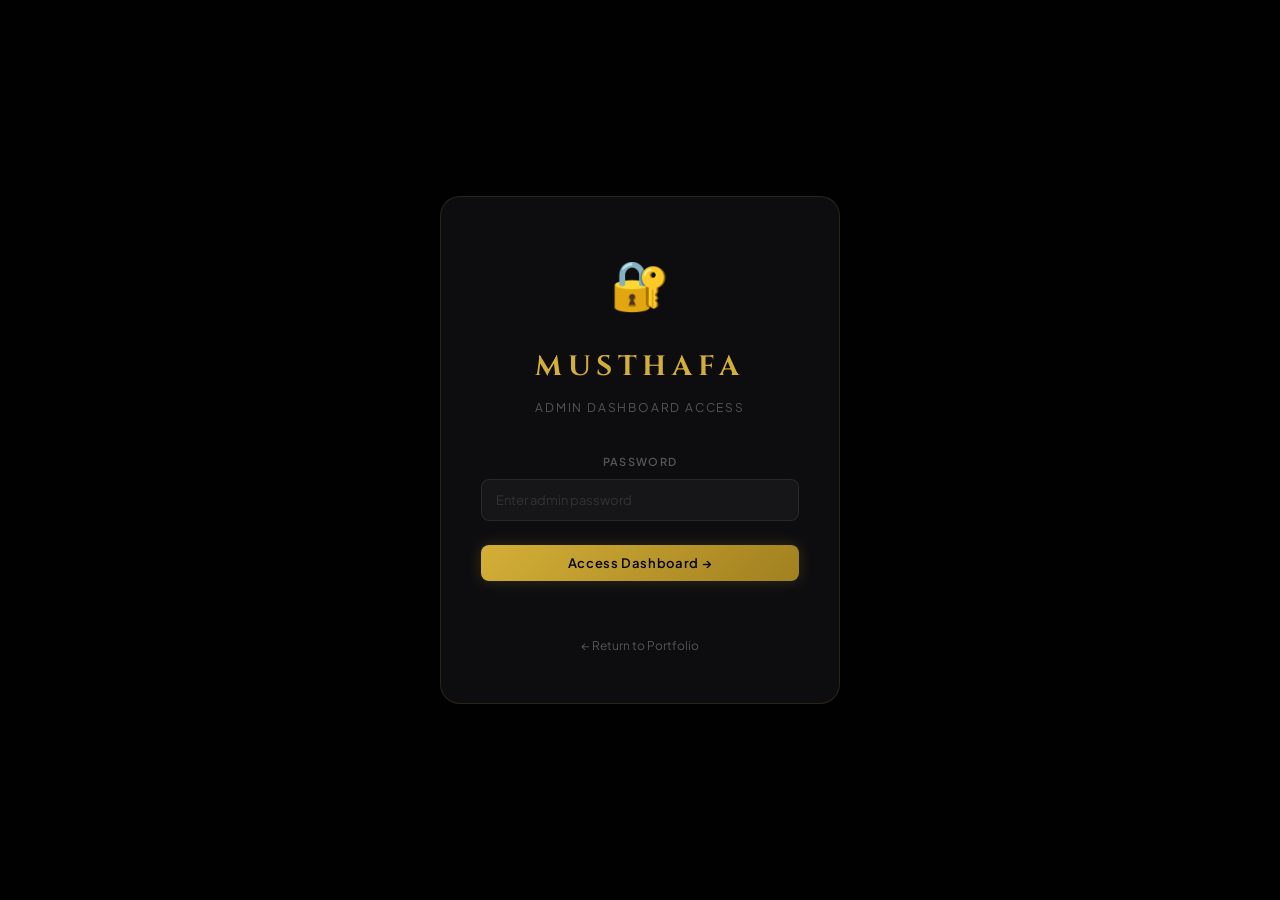
<file: admin.html>
<!DOCTYPE html>
<html lang="en">
<head>
  <meta charset="UTF-8">
  <meta name="viewport" content="width=device-width, initial-scale=1.0">
  <meta name="robots" content="noindex, nofollow">
  <title>Admin — Musthafa Portfolio</title>

  <!-- Fonts -->
  <link rel="preconnect" href="https://fonts.googleapis.com">
  <link rel="preconnect" href="https://fonts.gstatic.com" crossorigin>
  <link href="https://fonts.googleapis.com/css2?family=Syne:wght@400;600;700;800&family=Plus+Jakarta+Sans:wght@300;400;500;600;700&family=Cinzel:wght@600;700&display=swap" rel="stylesheet">

  <!-- Styles -->
  <link rel="stylesheet" href="css/main.css">
  <link rel="stylesheet" href="css/animations.css">
  <link rel="stylesheet" href="css/admin.css">
</head>
<body class="admin-body">

<!-- ═══════════════════════════════════════════════════════
     LOGIN GATE
════════════════════════════════════════════════════════ -->
<div id="admin-login-gate">
  <div class="login-card">
    <span class="login-lock-icon">🔐</span>
    <div class="login-logo">Musthafa</div>
    <div class="login-subtitle">Admin Dashboard Access</div>
    <form id="login-form" novalidate>
      <div class="admin-form-group">
        <label class="admin-form-label" for="login-password">Password</label>
        <input class="admin-form-input" id="login-password" type="password"
               placeholder="Enter admin password" autocomplete="current-password">
      </div>
      <button type="submit" class="admin-btn admin-btn-primary" style="width:100%;justify-content:center;margin-top:8px">
        Access Dashboard →
      </button>
      <div class="login-error" id="login-error">
        ✕ Incorrect password. Please try again.
      </div>
    </form>
    <a href="index.html" style="display:block;margin-top:24px;font-size:12px;color:var(--text-muted);text-align:center">
      ← Return to Portfolio
    </a>
  </div>
</div>

<!-- ═══════════════════════════════════════════════════════
     ADMIN WRAPPER
════════════════════════════════════════════════════════ -->
<div class="admin-wrapper">

  <!-- SIDEBAR -->
  <aside class="admin-sidebar" id="admin-sidebar">
    <div class="admin-logo">
      <div class="admin-logo-icon">M</div>
      <div>
        <div class="admin-logo-text">Musthafa</div>
        <span class="admin-logo-sub">Portfolio Admin</span>
      </div>
    </div>

    <nav class="admin-nav">
      <div class="admin-nav-section">
        <div class="admin-nav-label">Main</div>
        <button class="admin-nav-item active" data-panel="overview">
          <span class="nav-icon">◈</span>
          <span class="nav-text">Overview</span>
        </button>
        <button class="admin-nav-item" data-panel="projects">
          <span class="nav-icon">▣</span>
          <span class="nav-text">Projects</span>
        </button>
        <button class="admin-nav-item" data-panel="categories">
          <span class="nav-icon">⊞</span>
          <span class="nav-text">Categories</span>
        </button>
      </div>

      <div class="admin-nav-section">
        <div class="admin-nav-label">Content</div>
        <button class="admin-nav-item" data-panel="content">
          <span class="nav-icon">◉</span>
          <span class="nav-text">About & Info</span>
        </button>
        <button class="admin-nav-item" data-panel="analytics">
          <span class="nav-icon">◎</span>
          <span class="nav-text">Analytics</span>
        </button>
      </div>
    </nav>

    <div class="admin-sidebar-footer">
      <a href="index.html" class="admin-back-link">
        <span>←</span> View Portfolio
      </a>
    </div>
  </aside>

  <!-- MAIN CONTENT -->
  <main class="admin-main">

    <!-- Top Bar -->
    <div class="admin-topbar">
      <div id="admin-page-title" class="admin-page-title">Overview</div>
      <div class="admin-topbar-actions">
        <span class="admin-badge">● Live</span>
        <button class="admin-btn admin-btn-secondary" id="admin-logout" style="font-size:12px;padding:8px 16px">
          Sign Out
        </button>
      </div>
    </div>

    <!-- Content Area -->
    <div class="admin-content">

      <!-- ══ PANEL: OVERVIEW ══════════════════════════════ -->
      <div class="admin-panel active" id="panel-overview">

        <!-- Stat Cards -->
        <div class="admin-stat-grid">
          <div class="admin-stat-card">
            <div class="admin-stat-icon">▣</div>
            <div class="admin-stat-value" id="stat-total-projects">0</div>
            <div class="admin-stat-label">Total Projects</div>
          </div>
          <div class="admin-stat-card">
            <div class="admin-stat-icon">⊞</div>
            <div class="admin-stat-value" id="stat-total-categories">0</div>
            <div class="admin-stat-label">Categories</div>
          </div>
          <div class="admin-stat-card">
            <div class="admin-stat-icon">◎</div>
            <div class="admin-stat-value" id="stat-total-visits">0</div>
            <div class="admin-stat-label">Portfolio Visits</div>
          </div>
          <div class="admin-stat-card">
            <div class="admin-stat-icon">✦</div>
            <div class="admin-stat-value" id="stat-total-views">0</div>
            <div class="admin-stat-label">Project Views</div>
          </div>
        </div>

        <!-- Recent Uploads -->
        <div class="admin-table-wrap">
          <div class="admin-table-header">
            <span class="admin-table-title">Recent Projects</span>
            <button class="admin-btn admin-btn-primary" onclick="Admin.openProjectForm(null)">
              + Add Project
            </button>
          </div>
          <table class="admin-table">
            <thead>
              <tr>
                <th>Image</th>
                <th>Title</th>
                <th>Category</th>
                <th>Year</th>
                <th>Status</th>
                <th>Actions</th>
              </tr>
            </thead>
            <tbody id="recent-uploads">
              <tr><td colspan="6" style="text-align:center;padding:40px;color:var(--text-muted)">Loading...</td></tr>
            </tbody>
          </table>
        </div>
      </div>

      <!-- ══ PANEL: PROJECTS ══════════════════════════════ -->
      <div class="admin-panel" id="panel-projects">

        <div class="admin-table-wrap">
          <div class="admin-table-header">
            <span class="admin-table-title">All Projects</span>
            <button class="admin-btn admin-btn-primary" id="btn-add-project">
              + Add New Project
            </button>
          </div>
          <table class="admin-table">
            <thead>
              <tr>
                <th>Cover</th>
                <th>Title</th>
                <th>Category</th>
                <th>Year</th>
                <th>Client</th>
                <th>Status</th>
                <th>Actions</th>
              </tr>
            </thead>
            <tbody id="projects-tbody">
              <tr><td colspan="7" style="text-align:center;padding:40px;color:var(--text-muted)">Loading...</td></tr>
            </tbody>
          </table>
        </div>
      </div>

      <!-- ══ PANEL: CATEGORIES ══════════════════════════ -->
      <div class="admin-panel" id="panel-categories">
        <div class="admin-form-card">
          <div class="admin-form-title">Category Overview</div>
          <p style="font-size:13px;color:var(--text-muted);margin-bottom:20px">
            Categories are derived from your projects. Add or change a project's category to manage them here.
          </p>
          <div id="categories-list">Loading...</div>
        </div>
      </div>

      <!-- ══ PANEL: CONTENT ══════════════════════════════ -->
      <div class="admin-panel" id="panel-content">

        <!-- About Info -->
        <div class="admin-form-card">
          <div class="admin-form-title">About Information</div>
          <div class="admin-form-row">
            <div class="admin-form-group">
              <label class="admin-form-label" for="content-name">Designer Name</label>
              <input class="admin-form-input" id="content-name" type="text" placeholder="Musthafa">
            </div>
            <div class="admin-form-group">
              <label class="admin-form-label" for="content-title">Professional Title</label>
              <input class="admin-form-input" id="content-title" type="text" placeholder="Senior Graphic Designer">
            </div>
          </div>
          <div class="admin-form-group">
            <label class="admin-form-label" for="content-bio">Bio / About Text</label>
            <textarea class="admin-form-textarea" id="content-bio" placeholder="Your professional bio..."></textarea>
          </div>
          <div class="admin-form-group">
            <label class="admin-form-label" for="content-availability">Availability Status</label>
            <input class="admin-form-input" id="content-availability" type="text" placeholder="Available for new projects">
          </div>
        </div>

        <!-- Social Links -->
        <div class="admin-form-card">
          <div class="admin-form-title">Social & Contact Links</div>
          <div class="admin-form-row">
            <div class="admin-form-group">
              <label class="admin-form-label" for="content-whatsapp">WhatsApp Link</label>
              <input class="admin-form-input" id="content-whatsapp" type="url" placeholder="https://wa.me/...">
            </div>
            <div class="admin-form-group">
              <label class="admin-form-label" for="content-instagram">Instagram Link</label>
              <input class="admin-form-input" id="content-instagram" type="url" placeholder="https://instagram.com/...">
            </div>
          </div>
          <div class="admin-form-row">
            <div class="admin-form-group">
              <label class="admin-form-label" for="content-behance">Behance Link</label>
              <input class="admin-form-input" id="content-behance" type="url" placeholder="https://behance.net/...">
            </div>
            <div class="admin-form-group">
              <label class="admin-form-label" for="content-linkedin">LinkedIn Link</label>
              <input class="admin-form-input" id="content-linkedin" type="url" placeholder="https://linkedin.com/in/...">
            </div>
          </div>
        </div>

        <!-- Stats -->
        <div class="admin-form-card">
          <div class="admin-form-title">Live Statistics</div>
          <div class="admin-form-row">
            <div class="admin-form-group">
              <label class="admin-form-label" for="content-stat-projects">Projects Completed</label>
              <input class="admin-form-input" id="content-stat-projects" type="number" placeholder="142">
            </div>
            <div class="admin-form-group">
              <label class="admin-form-label" for="content-stat-clients">Happy Clients</label>
              <input class="admin-form-input" id="content-stat-clients" type="number" placeholder="89">
            </div>
            <div class="admin-form-group">
              <label class="admin-form-label" for="content-stat-brands">Brands Created</label>
              <input class="admin-form-input" id="content-stat-brands" type="number" placeholder="45">
            </div>
          </div>
          <div class="admin-form-row">
            <div class="admin-form-group">
              <label class="admin-form-label" for="content-stat-exp">Years Experience</label>
              <input class="admin-form-input" id="content-stat-exp" type="number" placeholder="6">
            </div>
            <div class="admin-form-group">
              <label class="admin-form-label" for="content-stat-designs">Designs Delivered</label>
              <input class="admin-form-input" id="content-stat-designs" type="number" placeholder="1200">
            </div>
          </div>
        </div>

        <button class="admin-btn admin-btn-primary" id="btn-save-content" style="min-width:180px">
          ✓ Save All Changes
        </button>
      </div>

      <!-- ══ PANEL: ANALYTICS ═════════════════════════════ -->
      <div class="admin-panel" id="panel-analytics">

        <div class="admin-stat-grid" style="margin-bottom:24px">
          <div class="admin-stat-card">
            <div class="admin-stat-icon">◎</div>
            <div class="admin-stat-value" id="stat-total-visits-2">0</div>
            <div class="admin-stat-label">Total Visits</div>
          </div>
          <div class="admin-stat-card">
            <div class="admin-stat-icon">✦</div>
            <div class="admin-stat-value" id="stat-total-views-2">0</div>
            <div class="admin-stat-label">Project Views</div>
          </div>
        </div>

        <div class="analytics-grid">
          <div class="analytics-chart-card">
            <div class="analytics-chart-title">Most Viewed Projects</div>
            <div class="bar-chart" id="analytics-chart">
              <div style="color:var(--text-muted);font-size:13px;padding:20px 0;">No view data yet. Visit the portfolio to start tracking.</div>
            </div>
          </div>
          <div class="analytics-chart-card">
            <div class="analytics-chart-title">Projects by Category</div>
            <div class="bar-chart" id="category-chart">Loading...</div>
          </div>
        </div>
      </div>

    </div><!-- /admin-content -->
  </main>

</div><!-- /admin-wrapper -->

<!-- ═══════════════════════════════════════════════════════
     PROJECT FORM MODAL
════════════════════════════════════════════════════════ -->
<div id="project-form-modal" style="
  display:none; position:fixed; inset:0; z-index:9999;
  background:rgba(2,2,2,0.95); backdrop-filter:blur(8px);
  align-items:flex-start; justify-content:center;
  overflow-y:auto; padding:40px 20px;
">
  <div style="
    background:#0d0d10; border:1px solid rgba(212,175,55,0.15);
    border-radius:20px; width:min(780px, 100%); padding:36px;
    position:relative;
  ">
    <!-- Close -->
    <button onclick="Admin.closeProjectForm()" style="
      position:absolute; top:20px; right:20px;
      width:36px; height:36px; border-radius:50%;
      background:rgba(255,255,255,0.05); border:1px solid rgba(255,255,255,0.1);
      color:var(--text-secondary); font-size:16px; cursor:pointer;
      display:flex; align-items:center; justify-content:center;
      transition:all 0.2s;
    " aria-label="Close form">✕</button>

    <div class="admin-form-title" id="form-modal-title" style="font-size:18px;margin-bottom:24px">Add New Project</div>

    <!-- Basic Info -->
    <div style="font-size:11px;font-weight:700;letter-spacing:0.15em;text-transform:uppercase;color:var(--gold);margin-bottom:12px;">Basic Information</div>
    <div class="admin-form-row">
      <div class="admin-form-group">
        <label class="admin-form-label" for="form-proj-id">Project ID (slug)</label>
        <input class="admin-form-input" id="form-proj-id" type="text" placeholder="my-project-name">
      </div>
      <div class="admin-form-group">
        <label class="admin-form-label" for="form-proj-title">Project Title *</label>
        <input class="admin-form-input" id="form-proj-title" type="text" placeholder="Aura Luxury Cosmetics">
      </div>
    </div>
    <div class="admin-form-row">
      <div class="admin-form-group">
        <label class="admin-form-label" for="form-proj-category">Category *</label>
        <select class="admin-form-input admin-form-select" id="form-proj-category">
          <option value="">Select category...</option>
          <option>Logo Design</option>
          <option>Branding</option>
          <option>Poster Design</option>
          <option>Social Media Designs</option>
          <option>Illustration</option>
          <option>Packaging Design</option>
          <option>Video Editing</option>
          <option>Motion Graphics</option>
        </select>
      </div>
      <div class="admin-form-group">
        <label class="admin-form-label" for="form-proj-year">Year</label>
        <input class="admin-form-input" id="form-proj-year" type="number" placeholder="2026">
      </div>
    </div>
    <div class="admin-form-row">
      <div class="admin-form-group">
        <label class="admin-form-label" for="form-proj-client">Client Name</label>
        <input class="admin-form-input" id="form-proj-client" type="text" placeholder="Acme Corp">
      </div>
      <div class="admin-form-group">
        <label class="admin-form-label" for="form-proj-style">Design Style</label>
        <input class="admin-form-input" id="form-proj-style" type="text" placeholder="Minimalist / Luxury">
      </div>
    </div>
    <div class="admin-form-group">
      <label class="admin-form-label" for="form-proj-desc">Project Description</label>
      <textarea class="admin-form-textarea" id="form-proj-desc" placeholder="Brief description of the project..."></textarea>
    </div>
    <div class="admin-form-group">
      <label class="admin-form-label" for="form-proj-tags">Tags (comma separated)</label>
      <input class="admin-form-input" id="form-proj-tags" type="text" placeholder="Brand Strategy, Packaging, Visual Identity">
    </div>

    <!-- Images -->
    <div style="font-size:11px;font-weight:700;letter-spacing:0.15em;text-transform:uppercase;color:var(--gold);margin:20px 0 12px;">Images (URLs)</div>
    <div class="admin-form-group">
      <label class="admin-form-label" for="form-proj-hero">Hero Image URL *</label>
      <input class="admin-form-input" id="form-proj-hero" type="url" placeholder="https://images.unsplash.com/...">
    </div>
    <div class="admin-form-row">
      <div class="admin-form-group">
        <label class="admin-form-label" for="form-proj-before">Before Image URL</label>
        <input class="admin-form-input" id="form-proj-before" type="url" placeholder="Before / sketch image...">
      </div>
      <div class="admin-form-group">
        <label class="admin-form-label" for="form-proj-after">After Image URL</label>
        <input class="admin-form-input" id="form-proj-after" type="url" placeholder="Final / polished image...">
      </div>
    </div>
    <div class="admin-form-row">
      <div class="admin-form-group">
        <label class="admin-form-label" for="form-proj-mockup1">Mockup 1 URL</label>
        <input class="admin-form-input" id="form-proj-mockup1" type="url" placeholder="https://...">
      </div>
      <div class="admin-form-group">
        <label class="admin-form-label" for="form-proj-mockup2">Mockup 2 URL</label>
        <input class="admin-form-input" id="form-proj-mockup2" type="url" placeholder="https://...">
      </div>
    </div>

    <!-- Colors -->
    <div style="font-size:11px;font-weight:700;letter-spacing:0.15em;text-transform:uppercase;color:var(--gold);margin:20px 0 12px;">Design Details</div>
    <div class="admin-form-group">
      <label class="admin-form-label" for="form-proj-colors">Color Palette (hex codes, comma separated)</label>
      <input class="admin-form-input" id="form-proj-colors" type="text" placeholder="#050505, #d4af37, #f5f5f7">
    </div>

    <!-- Story -->
    <div style="font-size:11px;font-weight:700;letter-spacing:0.15em;text-transform:uppercase;color:var(--gold);margin:20px 0 12px;">Project Story</div>
    <div class="admin-form-group">
      <label class="admin-form-label" for="form-proj-story-concept">Concept</label>
      <textarea class="admin-form-textarea" id="form-proj-story-concept" placeholder="The creative concept behind this project..."></textarea>
    </div>
    <div class="admin-form-group">
      <label class="admin-form-label" for="form-proj-story-challenge">Challenge</label>
      <textarea class="admin-form-textarea" id="form-proj-story-challenge" placeholder="What challenges did you face?"></textarea>
    </div>
    <div class="admin-form-group">
      <label class="admin-form-label" for="form-proj-story-solution">Solution</label>
      <textarea class="admin-form-textarea" id="form-proj-story-solution" placeholder="How did you solve them?"></textarea>
    </div>

    <!-- Testimonial -->
    <div style="font-size:11px;font-weight:700;letter-spacing:0.15em;text-transform:uppercase;color:var(--gold);margin:20px 0 12px;">Client Testimonial</div>
    <div class="admin-form-group">
      <label class="admin-form-label" for="form-proj-test-text">Testimonial Text</label>
      <textarea class="admin-form-textarea" id="form-proj-test-text" placeholder="What the client said..."></textarea>
    </div>
    <div class="admin-form-row">
      <div class="admin-form-group">
        <label class="admin-form-label" for="form-proj-test-author">Client Name</label>
        <input class="admin-form-input" id="form-proj-test-author" type="text" placeholder="John Smith">
      </div>
      <div class="admin-form-group">
        <label class="admin-form-label" for="form-proj-test-role">Client Role</label>
        <input class="admin-form-input" id="form-proj-test-role" type="text" placeholder="CEO, Acme Corp">
      </div>
    </div>
    <div class="admin-form-group">
      <label class="admin-form-label" for="form-proj-test-rating">Rating (1–5)</label>
      <input class="admin-form-input" id="form-proj-test-rating" type="number" min="1" max="5" value="5">
    </div>

    <!-- Actions -->
    <div style="display:flex;gap:12px;justify-content:flex-end;margin-top:24px;padding-top:20px;border-top:1px solid rgba(255,255,255,0.05)">
      <button class="admin-btn admin-btn-secondary" onclick="Admin.closeProjectForm()">Cancel</button>
      <button class="admin-btn admin-btn-primary" onclick="Admin.saveProject()">
        ✓ Save Project
      </button>
    </div>
  </div>
</div>

<!-- Scripts -->
<script src="js/data.js"></script>
<script src="js/admin.js"></script>

<script>
  // Sync analytics stats panel with overview values
  document.addEventListener('DOMContentLoaded', () => {
    const syncVal = (fromId, toId) => {
      const from = document.getElementById(fromId);
      const to   = document.getElementById(toId);
      if (from && to) to.textContent = from.textContent;
    };
    setTimeout(() => {
      syncVal('stat-total-visits', 'stat-total-visits-2');
      syncVal('stat-total-views',  'stat-total-views-2');
    }, 500);
  });
</script>

</body>
</html>
</file>
<file: css/main.css>
/* =========================================================
   MUSTHAFA PORTFOLIO — MAIN DESIGN SYSTEM
   Dark Luxury · Gold · Glassmorphism
   ========================================================= */

@import url('https://fonts.googleapis.com/css2?family=Syne:wght@400;500;600;700;800&family=Plus+Jakarta+Sans:ital,wght@0,300;0,400;0,500;0,600;0,700;1,400&family=Cinzel:wght@400;600;700;900&display=swap');

/* ─── DESIGN TOKENS ─────────────────────────────────────── */
:root {
  /* Background Scale */
  --bg-void:       #010101;
  --bg-primary:    #050505;
  --bg-secondary:  #0a0a0a;
  --bg-card:       #0f0f0f;
  --bg-elevated:   #141414;
  --bg-surface:    #1a1a1a;

  /* Gold Palette */
  --gold-deep:     #a08020;
  --gold:          #d4af37;
  --gold-mid:      #e8c84a;
  --gold-light:    #f5e17a;
  --gold-pale:     #fdf3c0;
  --gold-glow:     rgba(212, 175, 55, 0.35);
  --gold-glow-sm:  rgba(212, 175, 55, 0.15);
  --gold-border:   rgba(212, 175, 55, 0.2);

  /* Text Scale */
  --text-primary:   #f5f5f7;
  --text-secondary: #aaaaaa;
  --text-muted:     #555555;
  --text-faint:     #333333;
  --text-gold:      var(--gold);

  /* Glass */
  --glass-bg:       rgba(255, 255, 255, 0.03);
  --glass-bg-hover: rgba(255, 255, 255, 0.06);
  --glass-border:   rgba(255, 255, 255, 0.07);
  --glass-gold:     rgba(212, 175, 55, 0.08);

  /* Borders */
  --border-subtle:  rgba(255, 255, 255, 0.06);
  --border-medium:  rgba(255, 255, 255, 0.1);
  --border-gold:    rgba(212, 175, 55, 0.3);

  /* Shadows */
  --shadow-sm:   0 2px 12px rgba(0,0,0,0.5);
  --shadow-md:   0 8px 32px rgba(0,0,0,0.6);
  --shadow-lg:   0 24px 64px rgba(0,0,0,0.8);
  --shadow-gold: 0 0 40px rgba(212,175,55,0.25);
  --shadow-glow: 0 0 80px rgba(212,175,55,0.15);

  /* Typography */
  --font-display: 'Syne', sans-serif;
  --font-serif:   'Cinzel', serif;
  --font-body:    'Plus Jakarta Sans', sans-serif;

  /* Spacing */
  --space-xs:   4px;
  --space-sm:   8px;
  --space-md:   16px;
  --space-lg:   24px;
  --space-xl:   40px;
  --space-2xl:  64px;
  --space-3xl:  96px;
  --space-4xl:  128px;

  /* Radii */
  --radius-sm:   6px;
  --radius-md:   12px;
  --radius-lg:   20px;
  --radius-xl:   32px;
  --radius-full: 9999px;

  /* Transitions */
  --ease-smooth:   cubic-bezier(0.25, 0.46, 0.45, 0.94);
  --ease-spring:   cubic-bezier(0.34, 1.56, 0.64, 1);
  --ease-luxury:   cubic-bezier(0.19, 1, 0.22, 1);
  --ease-out-expo: cubic-bezier(0.16, 1, 0.3, 1);
  --dur-fast:      200ms;
  --dur-mid:       400ms;
  --dur-slow:      700ms;
  --dur-xslow:     1200ms;

  /* Z-Index */
  --z-base:    1;
  --z-card:    10;
  --z-sticky:  100;
  --z-nav:     200;
  --z-modal:   300;
  --z-cursor:  9999;
  --z-loader:  10000;

  /* Container */
  --container-max: 1400px;
  --container-pad: clamp(20px, 5vw, 80px);
}

/* ─── RESET & BASE ──────────────────────────────────────── */
*, *::before, *::after {
  margin: 0;
  padding: 0;
  box-sizing: border-box;
}

html {
  font-size: 16px;
  scroll-behavior: smooth;
  -webkit-font-smoothing: antialiased;
  -moz-osx-font-smoothing: grayscale;
  overflow-x: hidden;
}

body {
  font-family: var(--font-body);
  background-color: var(--bg-primary);
  color: var(--text-primary);
  line-height: 1.6;
  overflow-x: hidden;
  cursor: none;
}

body.modal-open,
body.menu-open {
  overflow: hidden;
}

::selection {
  background: var(--gold);
  color: var(--bg-primary);
}

img {
  max-width: 100%;
  display: block;
}

a {
  color: inherit;
  text-decoration: none;
}

button {
  cursor: none;
  border: none;
  background: none;
  font-family: inherit;
}

input, textarea, select {
  font-family: inherit;
}

/* ─── TYPOGRAPHY SCALE ──────────────────────────────────── */
.t-display-hero {
  font-family: var(--font-display);
  font-size: clamp(72px, 14vw, 200px);
  font-weight: 800;
  line-height: 0.88;
  letter-spacing: -0.04em;
  text-transform: uppercase;
}

.t-display-xl {
  font-family: var(--font-display);
  font-size: clamp(48px, 7vw, 112px);
  font-weight: 800;
  line-height: 0.9;
  letter-spacing: -0.03em;
  text-transform: uppercase;
}

.t-display-lg {
  font-family: var(--font-display);
  font-size: clamp(36px, 5vw, 80px);
  font-weight: 700;
  line-height: 1;
  letter-spacing: -0.025em;
}

.t-display-md {
  font-family: var(--font-display);
  font-size: clamp(28px, 3.5vw, 56px);
  font-weight: 700;
  line-height: 1.05;
  letter-spacing: -0.02em;
}

.t-serif {
  font-family: var(--font-serif);
  font-weight: 600;
  letter-spacing: 0.05em;
}

.t-overline {
  font-family: var(--font-body);
  font-size: 11px;
  font-weight: 600;
  letter-spacing: 0.2em;
  text-transform: uppercase;
  color: var(--gold);
}

.t-label {
  font-size: 13px;
  font-weight: 500;
  letter-spacing: 0.08em;
  text-transform: uppercase;
  color: var(--text-secondary);
}

.t-body-lg {
  font-size: clamp(16px, 1.2vw, 20px);
  line-height: 1.7;
  color: var(--text-secondary);
}

.t-body {
  font-size: 15px;
  line-height: 1.7;
  color: var(--text-secondary);
}

/* ─── LAYOUT ────────────────────────────────────────────── */
.container {
  max-width: var(--container-max);
  margin: 0 auto;
  padding: 0 var(--container-pad);
}

.section {
  padding: var(--space-4xl) 0;
  position: relative;
}

.section--large {
  padding: clamp(80px, 10vw, 160px) 0;
}

.section-header {
  margin-bottom: var(--space-3xl);
}

.section-header--center {
  text-align: center;
}

.section-label {
  display: inline-flex;
  align-items: center;
  gap: var(--space-sm);
  margin-bottom: var(--space-md);
}

.section-label::before {
  content: '';
  display: block;
  width: 32px;
  height: 1px;
  background: var(--gold);
}

.grid-2 { display: grid; grid-template-columns: repeat(2, 1fr); gap: var(--space-xl); }
.grid-3 { display: grid; grid-template-columns: repeat(3, 1fr); gap: var(--space-xl); }
.grid-4 { display: grid; grid-template-columns: repeat(4, 1fr); gap: var(--space-lg); }

/* ─── GLASSMORPHISM UTILITIES ───────────────────────────── */
.glass {
  background: var(--glass-bg);
  border: 1px solid var(--glass-border);
  backdrop-filter: blur(16px);
  -webkit-backdrop-filter: blur(16px);
}

.glass-gold {
  background: var(--glass-gold);
  border: 1px solid var(--gold-border);
  backdrop-filter: blur(20px);
  -webkit-backdrop-filter: blur(20px);
}

.glass-dark {
  background: rgba(5, 5, 5, 0.8);
  border: 1px solid var(--border-subtle);
  backdrop-filter: blur(24px);
  -webkit-backdrop-filter: blur(24px);
}

/* ─── BUTTON SYSTEM ─────────────────────────────────────── */
.btn {
  display: inline-flex;
  align-items: center;
  gap: var(--space-sm);
  padding: 14px 32px;
  border-radius: var(--radius-full);
  font-family: var(--font-body);
  font-size: 14px;
  font-weight: 600;
  letter-spacing: 0.05em;
  text-transform: uppercase;
  transition: all var(--dur-mid) var(--ease-smooth);
  position: relative;
  overflow: hidden;
  cursor: none;
}

.btn::before {
  content: '';
  position: absolute;
  inset: 0;
  background: linear-gradient(135deg, rgba(255,255,255,0.1) 0%, transparent 60%);
  opacity: 0;
  transition: opacity var(--dur-mid) var(--ease-smooth);
}

.btn:hover::before { opacity: 1; }

.btn-gold {
  background: linear-gradient(135deg, var(--gold) 0%, var(--gold-deep) 100%);
  color: var(--bg-primary);
  box-shadow: 0 0 30px var(--gold-glow);
}

.btn-gold:hover {
  transform: translateY(-2px);
  box-shadow: 0 0 50px var(--gold-glow), 0 8px 32px rgba(0,0,0,0.4);
}

.btn-outline {
  border: 1px solid var(--gold-border);
  color: var(--text-primary);
  background: transparent;
}

.btn-outline:hover {
  border-color: var(--gold);
  background: var(--glass-gold);
  transform: translateY(-2px);
}

.btn-ghost {
  color: var(--text-secondary);
  background: transparent;
  padding: 14px 20px;
}

.btn-ghost:hover {
  color: var(--gold);
}

.btn-icon {
  width: 48px;
  height: 48px;
  padding: 0;
  border-radius: var(--radius-full);
  justify-content: center;
}

/* ─── TAGS / BADGES ─────────────────────────────────────── */
.tag {
  display: inline-flex;
  align-items: center;
  padding: 4px 12px;
  border-radius: var(--radius-full);
  font-size: 11px;
  font-weight: 600;
  letter-spacing: 0.1em;
  text-transform: uppercase;
  background: var(--glass-gold);
  border: 1px solid var(--gold-border);
  color: var(--gold);
}

/* ─── SCROLLBAR ─────────────────────────────────────────── */
::-webkit-scrollbar { width: 4px; }
::-webkit-scrollbar-track { background: var(--bg-primary); }
::-webkit-scrollbar-thumb {
  background: linear-gradient(to bottom, var(--gold), var(--gold-deep));
  border-radius: 2px;
}

/* ─── UTILITY ───────────────────────────────────────────── */
.gold { color: var(--gold); }
.text-center { text-align: center; }
.text-muted { color: var(--text-muted); }
.hidden { display: none !important; }
.flex { display: flex; }
.flex-center { display: flex; align-items: center; justify-content: center; }
.flex-between { display: flex; align-items: center; justify-content: space-between; }
.gap-sm { gap: var(--space-sm); }
.gap-md { gap: var(--space-md); }
.gap-lg { gap: var(--space-lg); }
.relative { position: relative; }
.overflow-hidden { overflow: hidden; }

/* ─── DIVIDER ───────────────────────────────────────────── */
.divider {
  height: 1px;
  background: linear-gradient(to right, transparent, var(--gold-border), transparent);
  margin: var(--space-3xl) 0;
}

/* ─── NOISE TEXTURE OVERLAY ─────────────────────────────── */
body::after {
  content: '';
  position: fixed;
  inset: 0;
  background-image: url("data:image/svg+xml,%3Csvg viewBox='0 0 256 256' xmlns='http://www.w3.org/2000/svg'%3E%3Cfilter id='noise'%3E%3CfeTurbulence type='fractalNoise' baseFrequency='0.9' numOctaves='4' stitchTiles='stitch'/%3E%3C/filter%3E%3Crect width='100%25' height='100%25' filter='url(%23noise)' opacity='0.04'/%3E%3C/svg%3E");
  pointer-events: none;
  z-index: 9998;
  opacity: 0.4;
}

/* ─── RESPONSIVE ────────────────────────────────────────── */
@media (max-width: 1024px) {
  .grid-4 { grid-template-columns: repeat(2, 1fr); }
  .grid-3 { grid-template-columns: repeat(2, 1fr); }
}

@media (max-width: 768px) {
  .grid-2,
  .grid-3,
  .grid-4 { grid-template-columns: 1fr; }

  .section { padding: 64px 0; }
  .section--large { padding: 80px 0; }

  body { cursor: auto; }
}

@media (max-width: 480px) {
  .btn { padding: 12px 24px; font-size: 13px; }
}
</file>
<file: css/animations.css>
/* =========================================================
   MUSTHAFA PORTFOLIO — ANIMATIONS
   Keyframes · Scroll Reveals · Parallax · Loading
   ========================================================= */

/* ─── LOADING SCREEN ────────────────────────────────────── */
#loader {
  position: fixed;
  inset: 0;
  background: var(--bg-void);
  z-index: var(--z-loader);
  display: flex;
  flex-direction: column;
  align-items: center;
  justify-content: center;
  transition: opacity 0.8s var(--ease-luxury), visibility 0.8s;
}

#loader.hidden {
  opacity: 0;
  visibility: hidden;
  pointer-events: none;
}

.loader-logo {
  position: relative;
  margin-bottom: 48px;
}

.loader-logo-text {
  font-family: var(--font-serif);
  font-size: clamp(28px, 4vw, 48px);
  font-weight: 700;
  letter-spacing: 0.4em;
  color: transparent;
  -webkit-text-stroke: 1px var(--gold-border);
  text-transform: uppercase;
  position: relative;
  overflow: hidden;
}

.loader-logo-fill {
  position: absolute;
  inset: 0;
  font-family: var(--font-serif);
  font-size: clamp(28px, 4vw, 48px);
  font-weight: 700;
  letter-spacing: 0.4em;
  color: var(--gold);
  text-transform: uppercase;
  clip-path: inset(0 100% 0 0);
  transition: clip-path 1.5s var(--ease-luxury);
}

.loader-logo-fill.revealed {
  clip-path: inset(0 0% 0 0);
}

.loader-tagline {
  font-size: 11px;
  letter-spacing: 0.3em;
  text-transform: uppercase;
  color: var(--text-muted);
  margin-top: 12px;
  opacity: 0;
  animation: fadeInUp 0.8s 0.5s var(--ease-luxury) forwards;
}

.loader-bar-wrap {
  width: min(320px, 70vw);
  height: 1px;
  background: var(--border-subtle);
  position: relative;
  overflow: hidden;
}

.loader-bar {
  height: 100%;
  width: 0%;
  background: linear-gradient(to right, var(--gold-deep), var(--gold), var(--gold-light));
  transition: width 0.1s linear;
  box-shadow: 0 0 12px var(--gold-glow);
}

.loader-percent {
  font-family: var(--font-display);
  font-size: 11px;
  font-weight: 700;
  letter-spacing: 0.15em;
  color: var(--text-muted);
  margin-top: 16px;
}

.loader-bar-glow {
  position: absolute;
  right: 0;
  top: -4px;
  width: 40px;
  height: 8px;
  background: var(--gold);
  filter: blur(8px);
  opacity: 0.8;
}

/* ─── KEYFRAMES ─────────────────────────────────────────── */
@keyframes fadeIn {
  from { opacity: 0; }
  to   { opacity: 1; }
}

@keyframes fadeInUp {
  from { opacity: 0; transform: translateY(24px); }
  to   { opacity: 1; transform: translateY(0); }
}

@keyframes fadeInDown {
  from { opacity: 0; transform: translateY(-24px); }
  to   { opacity: 1; transform: translateY(0); }
}

@keyframes fadeInLeft {
  from { opacity: 0; transform: translateX(-40px); }
  to   { opacity: 1; transform: translateX(0); }
}

@keyframes fadeInRight {
  from { opacity: 0; transform: translateX(40px); }
  to   { opacity: 1; transform: translateX(0); }
}

@keyframes scaleIn {
  from { opacity: 0; transform: scale(0.9); }
  to   { opacity: 1; transform: scale(1); }
}

@keyframes goldPulse {
  0%, 100% { opacity: 0.6; box-shadow: 0 0 20px var(--gold-glow); }
  50%       { opacity: 1;   box-shadow: 0 0 40px var(--gold-glow), 0 0 80px rgba(212,175,55,0.1); }
}

@keyframes float {
  0%, 100% { transform: translateY(0px) rotate(0deg); }
  33%       { transform: translateY(-16px) rotate(2deg); }
  66%       { transform: translateY(-8px) rotate(-1deg); }
}

@keyframes floatSlow {
  0%, 100% { transform: translateY(0px); }
  50%       { transform: translateY(-24px); }
}

@keyframes rotateSlow {
  from { transform: rotate(0deg); }
  to   { transform: rotate(360deg); }
}

@keyframes shimmer {
  from { background-position: -200% center; }
  to   { background-position: 200% center; }
}

@keyframes textRevealMask {
  from { clip-path: inset(0 100% 0 0); }
  to   { clip-path: inset(0 0% 0 0); }
}

@keyframes lineGrow {
  from { transform: scaleX(0); }
  to   { transform: scaleX(1); }
}

@keyframes lineGrowV {
  from { transform: scaleY(0); }
  to   { transform: scaleY(1); }
}

@keyframes borderDraw {
  0%   { clip-path: inset(0 100% 100% 0); }
  25%  { clip-path: inset(0 0 100% 0); }
  50%  { clip-path: inset(0 0 0 0); }
  100% { clip-path: inset(0 0 0 0); }
}

@keyframes bounceY {
  0%, 100% { transform: translateY(0); }
  50%       { transform: translateY(-12px); }
}

@keyframes spinGold {
  0%   { border-top-color: var(--gold); transform: rotate(0deg); }
  100% { transform: rotate(360deg); }
}

@keyframes particleDrift {
  0%   { transform: translate(0, 0) scale(1); opacity: 0.8; }
  100% { transform: translate(var(--dx, 30px), var(--dy, -80px)) scale(0); opacity: 0; }
}

@keyframes cursorRingPop {
  0%   { transform: translate(-50%,-50%) scale(1); opacity: 0.8; }
  100% { transform: translate(-50%,-50%) scale(2.5); opacity: 0; }
}

@keyframes heroNameLetter {
  from {
    opacity: 0;
    transform: translateY(60px) skewY(8deg);
    filter: blur(8px);
  }
  to {
    opacity: 1;
    transform: translateY(0) skewY(0deg);
    filter: blur(0);
  }
}

@keyframes slideInFromBottom {
  from { transform: translateY(100%); opacity: 0; }
  to   { transform: translateY(0); opacity: 1; }
}

@keyframes rocketLaunch {
  0%   { transform: translateY(0) rotate(-45deg); }
  50%  { transform: translateY(-8px) rotate(-45deg); }
  100% { transform: translateY(0) rotate(-45deg); }
}

@keyframes glowPulse {
  0%, 100% { opacity: 0.3; }
  50%       { opacity: 0.7; }
}

@keyframes progressRing {
  from { stroke-dashoffset: var(--dash-total, 440); }
  to   { stroke-dashoffset: var(--dash-offset, 0); }
}

@keyframes starBlink {
  0%, 100% { opacity: 1; }
  50%       { opacity: 0.5; }
}

@keyframes quoteSlideIn {
  from { opacity: 0; transform: translateX(30px); }
  to   { opacity: 1; transform: translateX(0); }
}

@keyframes quoteSlideOut {
  from { opacity: 1; transform: translateX(0); }
  to   { opacity: 0; transform: translateX(-30px); }
}

@keyframes morphBg {
  0%   { border-radius: 60% 40% 30% 70%/60% 30% 70% 40%; }
  50%  { border-radius: 30% 60% 70% 40%/50% 60% 30% 60%; }
  100% { border-radius: 60% 40% 30% 70%/60% 30% 70% 40%; }
}

/* ─── SCROLL REVEAL SYSTEM ──────────────────────────────── */
.reveal {
  opacity: 0;
  transform: translateY(40px);
  transition: opacity 0.8s var(--ease-luxury), transform 0.8s var(--ease-luxury);
}

.reveal.revealed {
  opacity: 1;
  transform: translateY(0);
}

.reveal-left {
  opacity: 0;
  transform: translateX(-50px);
  transition: opacity 0.9s var(--ease-luxury), transform 0.9s var(--ease-luxury);
}

.reveal-left.revealed {
  opacity: 1;
  transform: translateX(0);
}

.reveal-right {
  opacity: 0;
  transform: translateX(50px);
  transition: opacity 0.9s var(--ease-luxury), transform 0.9s var(--ease-luxury);
}

.reveal-right.revealed {
  opacity: 1;
  transform: translateX(0);
}

.reveal-scale {
  opacity: 0;
  transform: scale(0.85);
  transition: opacity 0.8s var(--ease-luxury), transform 0.8s var(--ease-luxury);
}

.reveal-scale.revealed {
  opacity: 1;
  transform: scale(1);
}

.reveal-blur {
  opacity: 0;
  filter: blur(12px);
  transform: translateY(20px);
  transition: opacity 1s var(--ease-luxury), filter 1s var(--ease-luxury), transform 1s var(--ease-luxury);
}

.reveal-blur.revealed {
  opacity: 1;
  filter: blur(0);
  transform: translateY(0);
}

/* Stagger delays */
.stagger-1  { transition-delay: 0.1s; }
.stagger-2  { transition-delay: 0.2s; }
.stagger-3  { transition-delay: 0.3s; }
.stagger-4  { transition-delay: 0.4s; }
.stagger-5  { transition-delay: 0.5s; }
.stagger-6  { transition-delay: 0.6s; }
.stagger-7  { transition-delay: 0.7s; }
.stagger-8  { transition-delay: 0.8s; }

/* ─── PARALLAX LAYERS ───────────────────────────────────── */
.parallax-slow   { will-change: transform; }
.parallax-medium { will-change: transform; }
.parallax-fast   { will-change: transform; }

/* ─── HOVER ANIMATIONS ──────────────────────────────────── */
.hover-lift {
  transition: transform var(--dur-mid) var(--ease-spring);
}
.hover-lift:hover {
  transform: translateY(-6px);
}

.hover-glow {
  transition: box-shadow var(--dur-mid) var(--ease-smooth);
}
.hover-glow:hover {
  box-shadow: var(--shadow-gold);
}

.hover-gold {
  transition: color var(--dur-fast) var(--ease-smooth);
}
.hover-gold:hover { color: var(--gold); }

/* ─── MAGNETIC ELEMENT ──────────────────────────────────── */
.magnetic {
  display: inline-block;
  transition: transform var(--dur-mid) var(--ease-spring);
  will-change: transform;
}

/* ─── SHIMMER TEXT ──────────────────────────────────────── */
.text-shimmer {
  background: linear-gradient(
    90deg,
    var(--gold-deep) 0%,
    var(--gold-light) 30%,
    var(--gold) 50%,
    var(--gold-light) 70%,
    var(--gold-deep) 100%
  );
  background-size: 200% auto;
  -webkit-background-clip: text;
  background-clip: text;
  -webkit-text-fill-color: transparent;
  animation: shimmer 4s linear infinite;
}

/* ─── FLOATING ELEMENTS ─────────────────────────────────── */
.float-1 { animation: float 6s ease-in-out infinite; }
.float-2 { animation: float 8s ease-in-out infinite 1s; }
.float-3 { animation: floatSlow 10s ease-in-out infinite 2s; }
.float-4 { animation: float 7s ease-in-out infinite 0.5s; }

/* ─── BORDER GLOW ANIMATION ─────────────────────────────── */
.border-glow {
  position: relative;
}
.border-glow::after {
  content: '';
  position: absolute;
  inset: -1px;
  border-radius: inherit;
  background: linear-gradient(135deg, var(--gold) 0%, transparent 50%, var(--gold) 100%);
  background-size: 400% 400%;
  animation: shimmer 3s linear infinite;
  z-index: -1;
  opacity: 0;
  transition: opacity var(--dur-mid) var(--ease-smooth);
}
.border-glow:hover::after { opacity: 1; }

/* ─── MODAL ANIMATION ───────────────────────────────────── */
.modal-overlay {
  animation: fadeIn 0.3s var(--ease-smooth);
}

.modal-content-enter {
  animation: scaleIn 0.5s var(--ease-spring);
}

/* ─── ROCKET BUTTON ─────────────────────────────────────── */
#back-to-top {
  animation: rocketLaunch 2s ease-in-out infinite;
}

#back-to-top.visible {
  opacity: 1;
  pointer-events: all;
  transform: translateY(0);
}
</file>
<file: css/admin.css>
/* =========================================================
   MUSTHAFA PORTFOLIO — ADMIN DASHBOARD STYLES
   ========================================================= */

/* ─── ADMIN LAYOUT ──────────────────────────────────────── */
body.admin-body {
  cursor: auto;
  background: #060608;
}

.admin-body * { cursor: auto; }

.admin-wrapper {
  display: flex;
  min-height: 100vh;
}

/* Sidebar */
.admin-sidebar {
  width: 260px;
  background: #09090c;
  border-right: 1px solid rgba(212,175,55,0.1);
  display: flex;
  flex-direction: column;
  position: fixed;
  top: 0;
  left: 0;
  bottom: 0;
  z-index: 100;
  transition: transform 0.3s;
}

.admin-logo {
  padding: 28px 24px;
  border-bottom: 1px solid rgba(255,255,255,0.05);
  display: flex;
  align-items: center;
  gap: 12px;
}

.admin-logo-icon {
  width: 36px;
  height: 36px;
  border-radius: 8px;
  background: linear-gradient(135deg, var(--gold) 0%, var(--gold-deep) 100%);
  display: flex;
  align-items: center;
  justify-content: center;
  font-size: 16px;
  color: #050505;
  font-weight: 700;
  flex-shrink: 0;
}

.admin-logo-text {
  font-family: var(--font-display);
  font-size: 16px;
  font-weight: 700;
  color: var(--text-primary);
}

.admin-logo-sub {
  font-size: 10px;
  letter-spacing: 0.15em;
  text-transform: uppercase;
  color: var(--gold);
  display: block;
  margin-top: 2px;
}

.admin-nav {
  padding: 20px 12px;
  flex: 1;
  overflow-y: auto;
}

.admin-nav-section {
  margin-bottom: 24px;
}

.admin-nav-label {
  font-size: 10px;
  font-weight: 700;
  letter-spacing: 0.2em;
  text-transform: uppercase;
  color: var(--text-muted);
  padding: 0 12px;
  margin-bottom: 8px;
}

.admin-nav-item {
  display: flex;
  align-items: center;
  gap: 12px;
  padding: 10px 12px;
  border-radius: 8px;
  font-size: 13px;
  font-weight: 500;
  color: var(--text-muted);
  transition: all 0.2s;
  cursor: pointer;
  border: none;
  background: none;
  width: 100%;
  text-align: left;
}

.admin-nav-item:hover {
  background: rgba(255,255,255,0.04);
  color: var(--text-primary);
}

.admin-nav-item.active {
  background: rgba(212,175,55,0.1);
  color: var(--gold);
}

.admin-nav-item .nav-icon {
  font-size: 16px;
  width: 20px;
  text-align: center;
  flex-shrink: 0;
}

.admin-sidebar-footer {
  padding: 16px 20px;
  border-top: 1px solid rgba(255,255,255,0.05);
}

.admin-back-link {
  display: flex;
  align-items: center;
  gap: 10px;
  font-size: 13px;
  color: var(--text-muted);
  transition: color 0.2s;
  text-decoration: none;
}

.admin-back-link:hover { color: var(--text-primary); }

/* Main Content */
.admin-main {
  margin-left: 260px;
  flex: 1;
  display: flex;
  flex-direction: column;
  min-height: 100vh;
}

.admin-topbar {
  display: flex;
  align-items: center;
  justify-content: space-between;
  padding: 16px 32px;
  background: rgba(9,9,12,0.8);
  backdrop-filter: blur(12px);
  border-bottom: 1px solid rgba(255,255,255,0.05);
  position: sticky;
  top: 0;
  z-index: 50;
}

.admin-page-title {
  font-family: var(--font-display);
  font-size: 20px;
  font-weight: 700;
  color: var(--text-primary);
}

.admin-topbar-actions {
  display: flex;
  align-items: center;
  gap: 12px;
}

.admin-badge {
  display: inline-flex;
  align-items: center;
  gap: 6px;
  padding: 4px 12px;
  border-radius: 20px;
  font-size: 11px;
  font-weight: 600;
  letter-spacing: 0.1em;
  text-transform: uppercase;
  background: rgba(212,175,55,0.1);
  border: 1px solid rgba(212,175,55,0.2);
  color: var(--gold);
}

/* Content area */
.admin-content {
  padding: 32px;
  flex: 1;
}

/* Panel visibility */
.admin-panel { display: none; }
.admin-panel.active { display: block; }

/* ─── STAT CARDS ────────────────────────────────────────── */
.admin-stat-grid {
  display: grid;
  grid-template-columns: repeat(4, 1fr);
  gap: 16px;
  margin-bottom: 32px;
}

.admin-stat-card {
  background: #0d0d10;
  border: 1px solid rgba(255,255,255,0.05);
  border-radius: 12px;
  padding: 24px;
  position: relative;
  overflow: hidden;
  transition: border-color 0.3s;
}

.admin-stat-card:hover {
  border-color: rgba(212,175,55,0.2);
}

.admin-stat-card::before {
  content: '';
  position: absolute;
  top: 0;
  left: 0;
  right: 0;
  height: 2px;
  background: linear-gradient(to right, var(--gold-deep), var(--gold));
}

.admin-stat-value {
  font-family: var(--font-display);
  font-size: 40px;
  font-weight: 800;
  color: var(--gold);
  line-height: 1;
  margin-bottom: 8px;
}

.admin-stat-label {
  font-size: 12px;
  font-weight: 600;
  letter-spacing: 0.1em;
  text-transform: uppercase;
  color: var(--text-muted);
}

.admin-stat-icon {
  position: absolute;
  top: 24px;
  right: 24px;
  font-size: 28px;
  opacity: 0.1;
}

/* ─── TABLES ────────────────────────────────────────────── */
.admin-table-wrap {
  background: #0d0d10;
  border: 1px solid rgba(255,255,255,0.05);
  border-radius: 12px;
  overflow: hidden;
}

.admin-table-header {
  display: flex;
  align-items: center;
  justify-content: space-between;
  padding: 20px 24px;
  border-bottom: 1px solid rgba(255,255,255,0.05);
}

.admin-table-title {
  font-size: 15px;
  font-weight: 700;
  color: var(--text-primary);
}

table.admin-table {
  width: 100%;
  border-collapse: collapse;
}

.admin-table th {
  font-size: 11px;
  font-weight: 700;
  letter-spacing: 0.12em;
  text-transform: uppercase;
  color: var(--text-muted);
  padding: 12px 24px;
  text-align: left;
  border-bottom: 1px solid rgba(255,255,255,0.04);
}

.admin-table td {
  font-size: 13px;
  color: var(--text-secondary);
  padding: 14px 24px;
  border-bottom: 1px solid rgba(255,255,255,0.03);
  vertical-align: middle;
}

.admin-table tr:last-child td { border-bottom: none; }

.admin-table tr:hover td { background: rgba(255,255,255,0.02); }

/* Table thumbnails */
.table-thumb {
  width: 48px;
  height: 36px;
  border-radius: 6px;
  object-fit: cover;
}

/* Action buttons */
.table-actions {
  display: flex;
  gap: 8px;
}

.table-btn {
  padding: 6px 12px;
  border-radius: 6px;
  font-size: 11px;
  font-weight: 600;
  border: 1px solid rgba(255,255,255,0.08);
  color: var(--text-muted);
  background: transparent;
  cursor: pointer;
  transition: all 0.2s;
}

.table-btn:hover { border-color: rgba(255,255,255,0.15); color: var(--text-primary); }
.table-btn.edit  { color: #60a5fa; border-color: rgba(96,165,250,0.2); }
.table-btn.delete { color: #f87171; border-color: rgba(248,113,113,0.2); }
.table-btn.edit:hover  { background: rgba(96,165,250,0.1); }
.table-btn.delete:hover { background: rgba(248,113,113,0.1); }

.status-badge {
  display: inline-flex;
  padding: 3px 10px;
  border-radius: 20px;
  font-size: 11px;
  font-weight: 600;
  letter-spacing: 0.08em;
}

.status-badge.published {
  background: rgba(74,222,128,0.1);
  color: #4ade80;
  border: 1px solid rgba(74,222,128,0.2);
}

.status-badge.draft {
  background: rgba(255,255,255,0.05);
  color: var(--text-muted);
  border: 1px solid rgba(255,255,255,0.08);
}

/* ─── ADMIN FORMS ───────────────────────────────────────── */
.admin-form-card {
  background: #0d0d10;
  border: 1px solid rgba(255,255,255,0.05);
  border-radius: 12px;
  padding: 28px;
  margin-bottom: 20px;
}

.admin-form-title {
  font-size: 15px;
  font-weight: 700;
  color: var(--text-primary);
  margin-bottom: 20px;
  padding-bottom: 16px;
  border-bottom: 1px solid rgba(255,255,255,0.05);
}

.admin-form-row {
  display: grid;
  grid-template-columns: 1fr 1fr;
  gap: 16px;
  margin-bottom: 16px;
}

.admin-form-group {
  margin-bottom: 16px;
}

.admin-form-label {
  display: block;
  font-size: 11px;
  font-weight: 600;
  letter-spacing: 0.12em;
  text-transform: uppercase;
  color: var(--text-muted);
  margin-bottom: 8px;
}

.admin-form-input,
.admin-form-textarea,
.admin-form-select {
  width: 100%;
  background: rgba(255,255,255,0.04);
  border: 1px solid rgba(255,255,255,0.08);
  border-radius: 8px;
  padding: 12px 14px;
  color: var(--text-primary);
  font-family: var(--font-body);
  font-size: 13px;
  outline: none;
  transition: border-color 0.2s;
  resize: vertical;
}

.admin-form-input:focus,
.admin-form-textarea:focus,
.admin-form-select:focus {
  border-color: rgba(212,175,55,0.4);
}

.admin-form-input::placeholder,
.admin-form-textarea::placeholder { color: #333; }

.admin-form-textarea { height: 100px; }

.admin-form-select option { background: #111; }

/* ─── ADMIN BUTTONS ─────────────────────────────────────── */
.admin-btn {
  display: inline-flex;
  align-items: center;
  gap: 8px;
  padding: 10px 20px;
  border-radius: 8px;
  font-size: 13px;
  font-weight: 600;
  letter-spacing: 0.05em;
  cursor: pointer;
  transition: all 0.2s;
  border: none;
  font-family: var(--font-body);
}

.admin-btn-primary {
  background: linear-gradient(135deg, var(--gold) 0%, var(--gold-deep) 100%);
  color: #050505;
  box-shadow: 0 0 16px rgba(212,175,55,0.2);
}

.admin-btn-primary:hover { box-shadow: 0 0 24px rgba(212,175,55,0.35); transform: translateY(-1px); }

.admin-btn-secondary {
  background: rgba(255,255,255,0.06);
  border: 1px solid rgba(255,255,255,0.1);
  color: var(--text-primary);
}

.admin-btn-secondary:hover { background: rgba(255,255,255,0.1); }

.admin-btn-danger {
  background: rgba(248,113,113,0.1);
  border: 1px solid rgba(248,113,113,0.2);
  color: #f87171;
}

.admin-btn-danger:hover { background: rgba(248,113,113,0.2); }

/* ─── ANALYTICS ─────────────────────────────────────────── */
.analytics-grid {
  display: grid;
  grid-template-columns: 2fr 1fr;
  gap: 20px;
}

.analytics-chart-card {
  background: #0d0d10;
  border: 1px solid rgba(255,255,255,0.05);
  border-radius: 12px;
  padding: 24px;
}

.analytics-chart-title {
  font-size: 13px;
  font-weight: 700;
  color: var(--text-primary);
  margin-bottom: 20px;
  letter-spacing: 0.05em;
  text-transform: uppercase;
  font-size: 11px;
}

.bar-chart {
  display: flex;
  flex-direction: column;
  gap: 12px;
}

.bar-item {
  display: flex;
  align-items: center;
  gap: 12px;
}

.bar-label {
  font-size: 12px;
  color: var(--text-muted);
  width: 120px;
  flex-shrink: 0;
  white-space: nowrap;
  overflow: hidden;
  text-overflow: ellipsis;
}

.bar-track {
  flex: 1;
  height: 6px;
  background: rgba(255,255,255,0.05);
  border-radius: 3px;
  overflow: hidden;
}

.bar-fill {
  height: 100%;
  border-radius: 3px;
  background: linear-gradient(to right, var(--gold-deep), var(--gold));
  transition: width 1s var(--ease-luxury);
}

.bar-value {
  font-size: 12px;
  color: var(--gold);
  font-weight: 600;
  width: 30px;
  text-align: right;
  flex-shrink: 0;
}

/* ─── LOGIN GATE ────────────────────────────────────────── */
#admin-login-gate {
  position: fixed;
  inset: 0;
  background: var(--bg-void);
  z-index: 9999;
  display: flex;
  align-items: center;
  justify-content: center;
}

.login-card {
  background: #0d0d10;
  border: 1px solid rgba(212,175,55,0.15);
  border-radius: 20px;
  padding: 48px 40px;
  width: min(400px, 90vw);
  text-align: center;
}

.login-logo {
  font-family: var(--font-serif);
  font-size: 28px;
  font-weight: 700;
  letter-spacing: 0.2em;
  color: var(--gold);
  text-transform: uppercase;
  margin-bottom: 8px;
}

.login-subtitle {
  font-size: 12px;
  letter-spacing: 0.15em;
  text-transform: uppercase;
  color: var(--text-muted);
  margin-bottom: 36px;
}

.login-lock-icon {
  font-size: 48px;
  margin-bottom: 24px;
  display: block;
}

.login-error {
  font-size: 12px;
  color: #f87171;
  margin-top: 12px;
  opacity: 0;
  transition: opacity 0.3s;
}

.login-error.show { opacity: 1; }

/* ─── RESPONSIVE ────────────────────────────────────────── */
@media (max-width: 1024px) {
  .admin-stat-grid { grid-template-columns: repeat(2, 1fr); }
  .analytics-grid { grid-template-columns: 1fr; }
}

@media (max-width: 768px) {
  .admin-sidebar { transform: translateX(-100%); }
  .admin-sidebar.open { transform: translateX(0); }
  .admin-main { margin-left: 0; }
  .admin-stat-grid { grid-template-columns: 1fr 1fr; }
  .admin-form-row { grid-template-columns: 1fr; }
}
</file>
